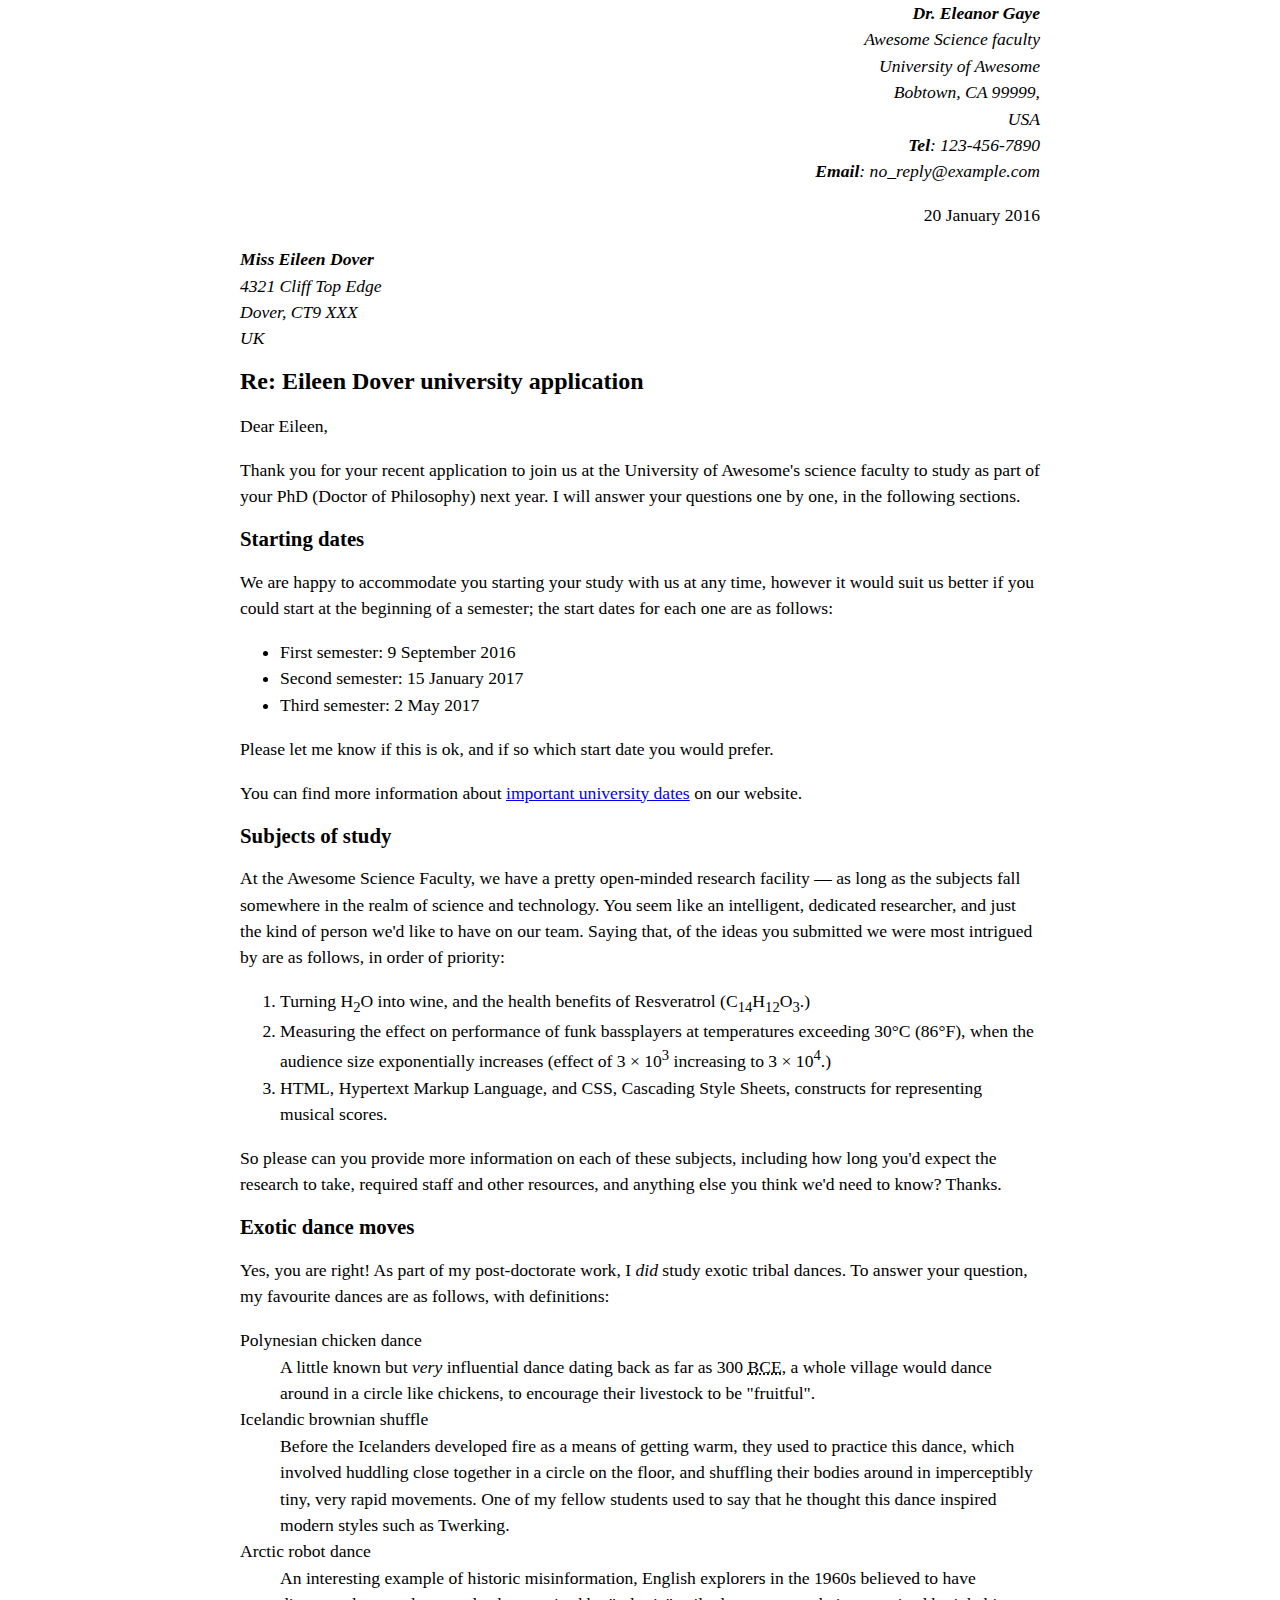
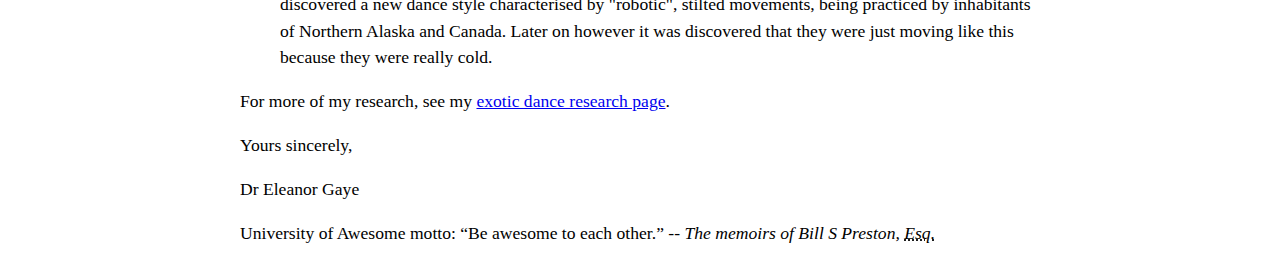
<file: index.html>
<!--
  Name: Akshitkumar Vaghasiya
  File: index.html
  Date: 24 May 2024
  Using this HTML to create my html web page
-->

<!DOCTYPE html>
<html lang="en-US">
  <head>
    <meta charset="utf-8">
    <meta name="author" content="Dr. Eleanor Gaye">
    <title>Awesome science application correspondence</title>
    <style>
      body {
        max-width: 800px;
        margin: 0 auto;
      }

      .sender-column {
        text-align: right;
      }

      h1 {
        font-size: 1.5em;
      }

      h2 {
        font-size: 1.3em;
      }

      p,ul,ol,dl,address {
        font-size: 1.1em;
      }

      p, li, dd, dt, address {
        line-height: 1.5;
      }
    </style>
  </head>
  <body>
    <address class="sender-column">
      <strong>Dr. Eleanor Gaye</strong><br>
      Awesome Science faculty<br>
      University of Awesome<br>
      Bobtown, CA 99999,<br>
      USA<br>
      <strong>Tel</strong>: 123-456-7890<br>
      <strong>Email</strong>: no_reply@example.com
    </address>

    <p class="sender-column"><time datetime="2016-01-20">20 January 2016</time></p>

    <address>
      <strong>Miss Eileen Dover</strong><br>
      4321 Cliff Top Edge<br>
      Dover, CT9 XXX<br>
      UK
    </address>

    <h1>Re: Eileen Dover university application</h1>

    <p>Dear Eileen,</p>

    <p>Thank you for your recent application to join us at the University of Awesome's science faculty to study as part of your <abbr>PhD</abbr> (Doctor of Philosophy) next year. I will answer your questions one by one, in the following sections.</p>

    <h2>Starting dates</h2>

    <p>We are happy to accommodate you starting your study with us at any time, however it would suit us better if you could start at the beginning of a semester; the start dates for each one are as follows:</p>

    <ul>
      <li>First semester: <time datetime="2016-09-09">9 September 2016</time></li>
      <li>Second semester: <time datetime="2017-01-15">15 January 2017</time></li>
      <li>Third semester: <time datetime="2017-05-02">2 May 2017</time></li>
    </ul>

    <p>Please let me know if this is ok, and if so which start date you would prefer.</p>

    <p>You can find more information about <a href="https://durhamcollege.ca/info-for/current-students/important-dates/important-dates-2024-2025" title="table of awesome university important dates">important university dates</a> on our website.</p>

    <h2>Subjects of study</h2>

    <p>At the Awesome Science Faculty, we have a pretty open-minded research facility — as long as the subjects fall somewhere in the realm of science and technology. You seem like an intelligent, dedicated researcher, and just the kind of person we'd like to have on our team. Saying that, of the ideas you submitted we were most intrigued by are as follows, in order of priority:</p>

    <ol>
      <li>Turning H<sub>2</sub>O into wine, and the health benefits of Resveratrol (C<sub>14</sub>H<sub>12</sub>O<sub>3</sub>.)</li>
      <li>Measuring the effect on performance of funk bassplayers at temperatures exceeding 30°C (86°F), when the audience size exponentially increases (effect of 3 × 10<sup>3</sup> increasing to 3 × 10<sup>4</sup>.)</li>
      <li><abbr>HTML</abbr>, Hypertext Markup Language, and <abbr>CSS</abbr>, Cascading Style Sheets, constructs for representing musical scores.</li>
    </ol>

    <p>So please can you provide more information on each of these subjects, including how long you'd expect the research to take, required staff and other resources, and anything else you think we'd need to know? Thanks.</p>

    <h2>Exotic dance moves</h2>

    <p>Yes, you are right! As part of my post-doctorate work, I <em>did</em> study exotic tribal dances. To answer your question, my favourite dances are as follows, with definitions:</p>

    <dl>
      <dt>Polynesian chicken dance</dt>
      <dd>A little known but <em>very</em> influential dance dating back as far as 300 <abbr title="Before Common Era">BCE</abbr>, a whole village would dance around in a circle like chickens, to encourage their livestock to be "fruitful".</dd>
      <dt>Icelandic brownian shuffle</dt>
      <dd>Before the Icelanders developed fire as a means of getting warm, they used to practice this dance, which involved huddling close together in a circle on the floor, and shuffling their bodies around in imperceptibly tiny, very rapid movements. One of my fellow students used to say that he thought this dance inspired modern styles such as Twerking.</dd>
      <dt>Arctic robot dance</dt>
      <dd>An interesting example of historic misinformation, English explorers in the 1960s believed to have discovered a new dance style characterised by "robotic", stilted movements, being practiced by inhabitants of Northern Alaska and Canada. Later on however it was discovered that they were just moving like this because they were really cold.</dd>
    </dl>

    <p>For more of my research, see my <a href="http://www.example.com" aria-label="Dr Gaye's exotic dance research">exotic dance research page</a>.</p>

    <p>Yours sincerely,</p>

    <p>Dr Eleanor Gaye</p>


    <p>University of Awesome motto: <q>Be awesome to each other.</q> -- <cite>The memoirs of Bill S Preston, <abbr title="Esquire">Esq.</abbr></cite></p>
  </body>
</html>
</file>
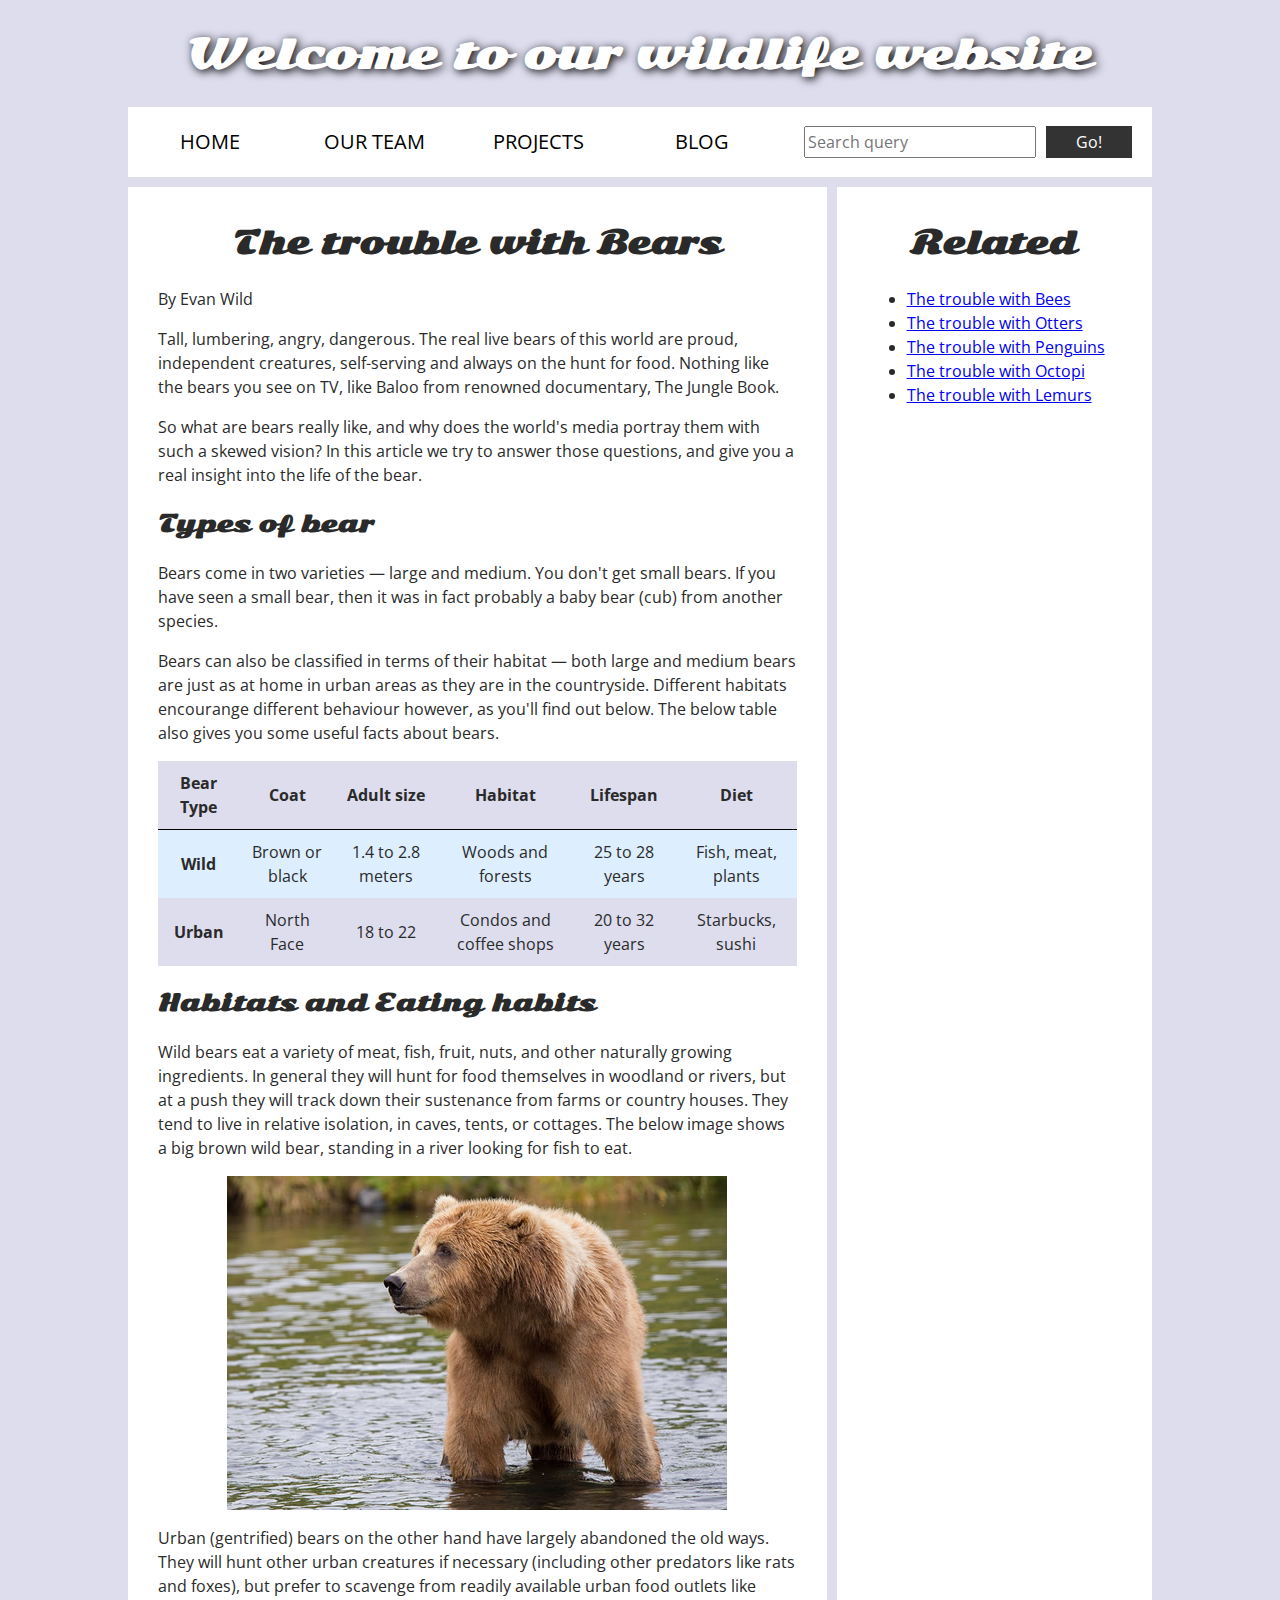
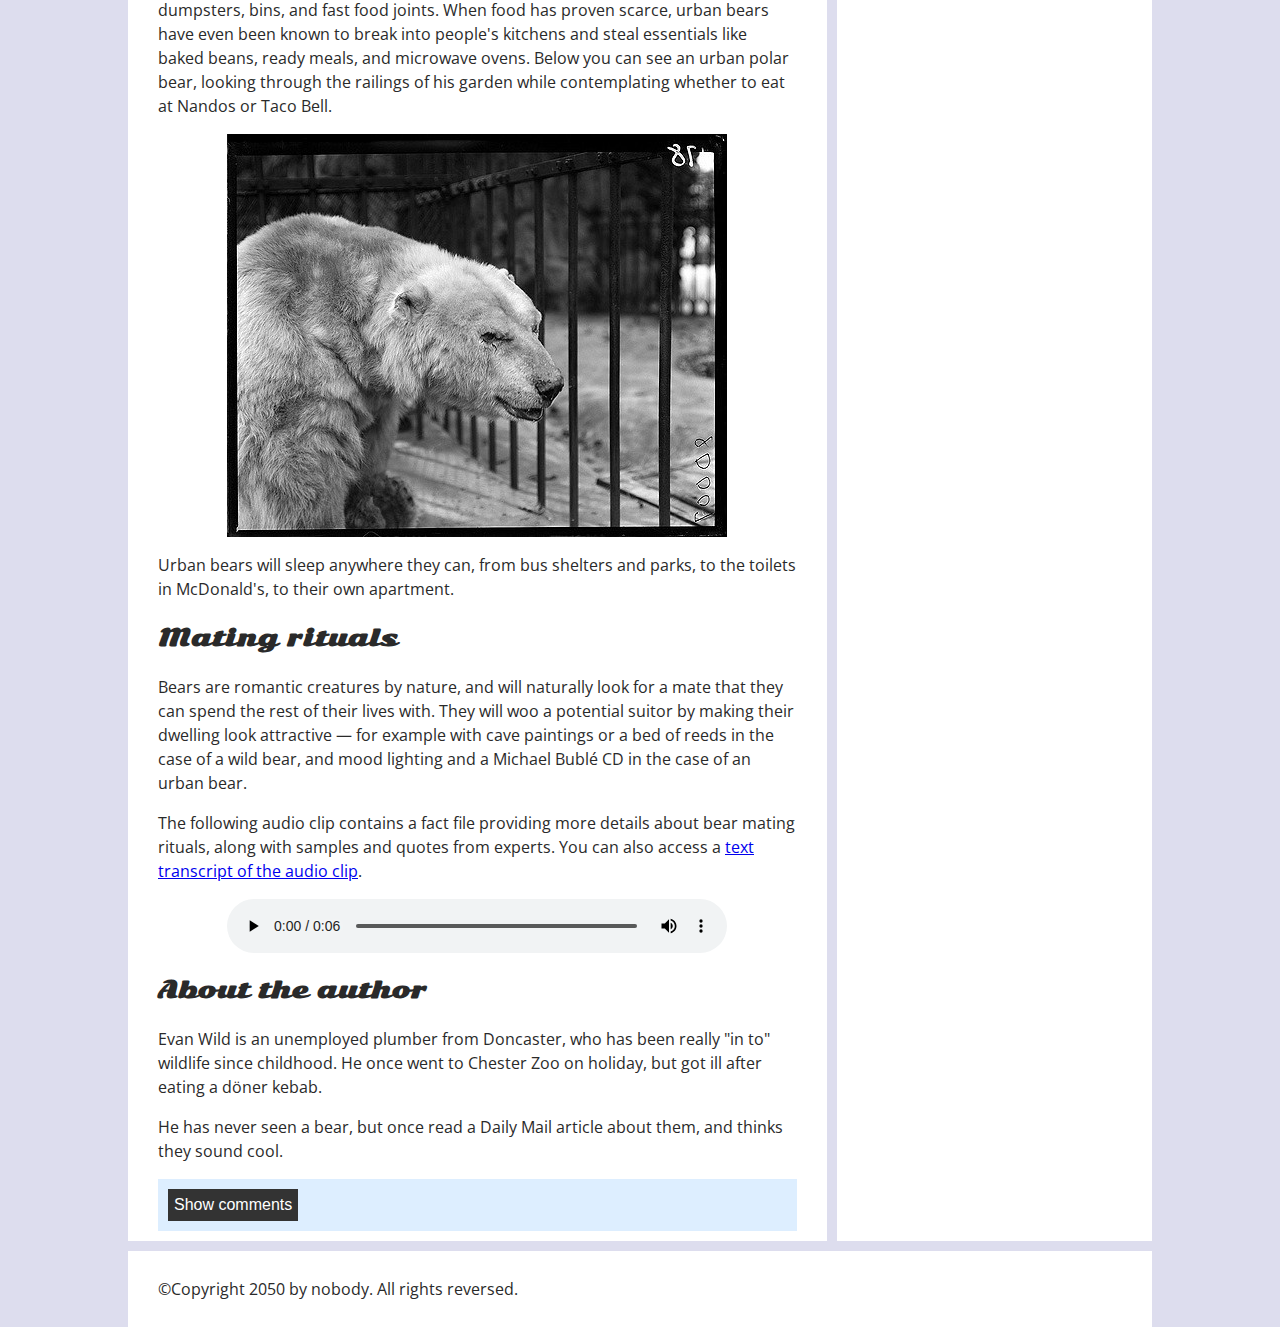
<file: Assignment5/index.html>
<!--
  Name: Akshitkumar Vaghasiya
  File: index.html
  Date: 9 Aug 2024
  Create wildlife website by using the javascript and css file
-->
<!DOCTYPE html>
<html lang="en-US">
  <head>
    <meta charset="utf-8">
    <meta name="viewport" content="width=device-width">

    <title>Accessibility assessment</title>
    <link href="https://fonts.googleapis.com/css?family=Open+Sans+Condensed:300%7CSonsie+One" rel="stylesheet" type="text/css">
    <link rel="stylesheet" href="style.css">
  </head>

  <body>
    <header>
      <h1>Welcome to our wildlife website</h1>
    </header>

    <nav>
      <ul>
        <li><a href="#">Home</a></li>
        <li><a href="#">Our team</a></li>
        <li><a href="#">Projects</a></li>
        <li><a href="#">Blog</a></li>
      </ul>

      <form class="search">
        <input type="search" name="q" placeholder="Search query" aria-label="Search through site content">
        <input type="submit" value="Go!">
      </form>
    </nav>

    <main>
      <article>
        <h2>The trouble with Bears</h2>

        <p>By Evan Wild</p>

        <p>Tall, lumbering, angry, dangerous. The real live bears of this world are proud, independent creatures, self-serving and always on the hunt for food. Nothing like the bears you see on TV, like Baloo from renowned documentary, The Jungle Book.</p>

        <p>So what are bears really like, and why does the world's media portray them with such a skewed vision? In this article we try to answer those questions, and give you a real insight into the life of the bear.</p>

        <h3>Types of bear</h3>

        <p>Bears come in two varieties — large and medium. You don't get small bears. If you have seen a small bear, then it was in fact probably a baby bear (cub) from another species.</p>

        <p>Bears can also be classified in terms of their habitat — both large and medium bears are just as at home in urban areas as they are in the countryside. Different habitats encourange different behaviour however, as you'll find out below. The below table also gives you some useful facts about bears.</p>

        <table summary="Useful statistics about wild and urban bears">
          <thead>
            <tr>
              <th scope="col">Bear Type</th>
              <th scope="col">Coat</th>
              <th scope="col">Adult size</th>
              <th scope="col">Habitat</th>
              <th scope="col">Lifespan</th>
              <th scope="col">Diet</th>
            </tr>
          </thead>
          <tbody>
            <tr>
              <th scope="row">Wild</th>
              <td>Brown or black</td>
              <td>1.4 to 2.8 meters</td>
              <td>Woods and forests</td>
              <td>25 to 28 years</td>
              <td>Fish, meat, plants</td>
            </tr>
            <tr>
              <th scope="row">Urban</th>
              <td>North Face</td>
              <td>18 to 22</td>
              <td>Condos and coffee shops</td>
              <td>20 to 32 years</td>
              <td>Starbucks, sushi</td>
            </tr>
          </tbody>
        </table>

        <h3>Habitats and Eating habits</h3>

        <p>Wild bears eat a variety of meat, fish, fruit, nuts, and other naturally growing ingredients. In general they will hunt for food themselves in woodland or rivers, but at a push they will track down their sustenance from farms or country houses. They tend to live in relative isolation, in caves, tents, or cottages. The below image shows <span id="wild-label">a big brown wild bear, standing in a river looking for fish to eat</span>.</p>

        <img src="media/wild-bear.jpg" aria-labelledby="wild-label">

        <p>Urban (gentrified) bears on the other hand have largely abandoned the old ways. They will hunt other urban creatures if necessary (including other predators like rats and foxes), but prefer to scavenge from readily available urban food outlets like dumpsters, bins, and fast food joints. When food has proven scarce, urban bears have even been known to break into people's kitchens and steal essentials like baked beans, ready meals, and microwave ovens. Below you can see <span id="urban-label">an urban polar bear, looking through the railings of his garden while contemplating whether to eat at Nandos or Taco Bell</span>.</p>

        <img src="media/urban-bear.jpg" aria-labelledby="urban-label">

        <p>Urban bears will sleep anywhere they can, from bus shelters and parks, to the toilets in McDonald's, to their own apartment.</p>

        <h3>Mating rituals</h3>

        <p>Bears are romantic creatures by nature, and will naturally look for a mate that they can spend the rest of their lives with. They will woo a potential suitor by making their dwelling look attractive — for example with cave paintings or a bed of reeds in the case of a wild bear, and mood lighting and a Michael Bublé CD in the case of an urban bear.</p>

        <p>The following audio clip contains a fact file providing more details about bear mating rituals, along with samples and quotes from experts. You can also access a <a href="transcript.html">text transcript of the audio clip</a>.</p>

        <audio controls>
          <source src="media/bear.mp3" type="audio/mp3">
          <source src="media/bear.ogg" type="audio/ogg">
          <p>It looks like your browser doesn't support HTML5 audio players. Here is a <a href="bear.mp3">direct link to the audio file</a> instead.</p>
        </audio>

        <aside>

          <h3>About the author</h3>

          <p>Evan Wild is an unemployed plumber from Doncaster, who has been really "in to" wildlife since childhood. He once went to Chester Zoo on holiday, but got ill after eating a döner kebab.

          <p>He has never seen a bear, but once read a Daily Mail article about them, and thinks they sound cool.</p>

        </aside>
        <section class="comments">
          <button class="show-hide">Show comments</button>

          <div class="comment-wrapper">

            <h2>Add comment</h2>

            <form class="comment-form">
              <div class="flex-pair">
                <label for="name">Your name:</label>
                <input type="text" name="name" id="name" placeholder="Enter your name">
              </div>
              <div class="flex-pair">
                <label for="comment">Your comment:</label>
                <input type="text" name="comment" id="comment" placeholder="Enter your comment">
              </div>
              <div>
                <input type="submit" value="Submit comment">
              </div>
            </form>

            <h2>Comments</h2>

            <ul class="comment-container">

              <li>

                <p>Bob Fossil</p>

                <p>Oh I am so glad you taught me all about the big brown angry guys in the woods. With their sniffing little noses and their bad attitudes, they can sure be a menace — I was thinking of putting them all in a truck and driving them outta here. I run a zoo, you know.</p>

              </li>

            </ul>

          </div>
        </section>
      </article>

      <div class="secondary">
        <h2>Related</h2>

        <ul>
          <li><a href="#">The trouble with Bees</a></li>
          <li><a href="#">The trouble with Otters</a></li>
          <li><a href="#">The trouble with Penguins</a></li>
          <li><a href="#">The trouble with Octopi</a></li>
          <li><a href="#">The trouble with Lemurs</a></li>
        </ul>
      </div>
    </main>

    <footer>
      <p>©Copyright 2050 by nobody. All rights reversed.</p>
    </footer>

    <script src="main.js"></script>

  </body>
</html>
</file>
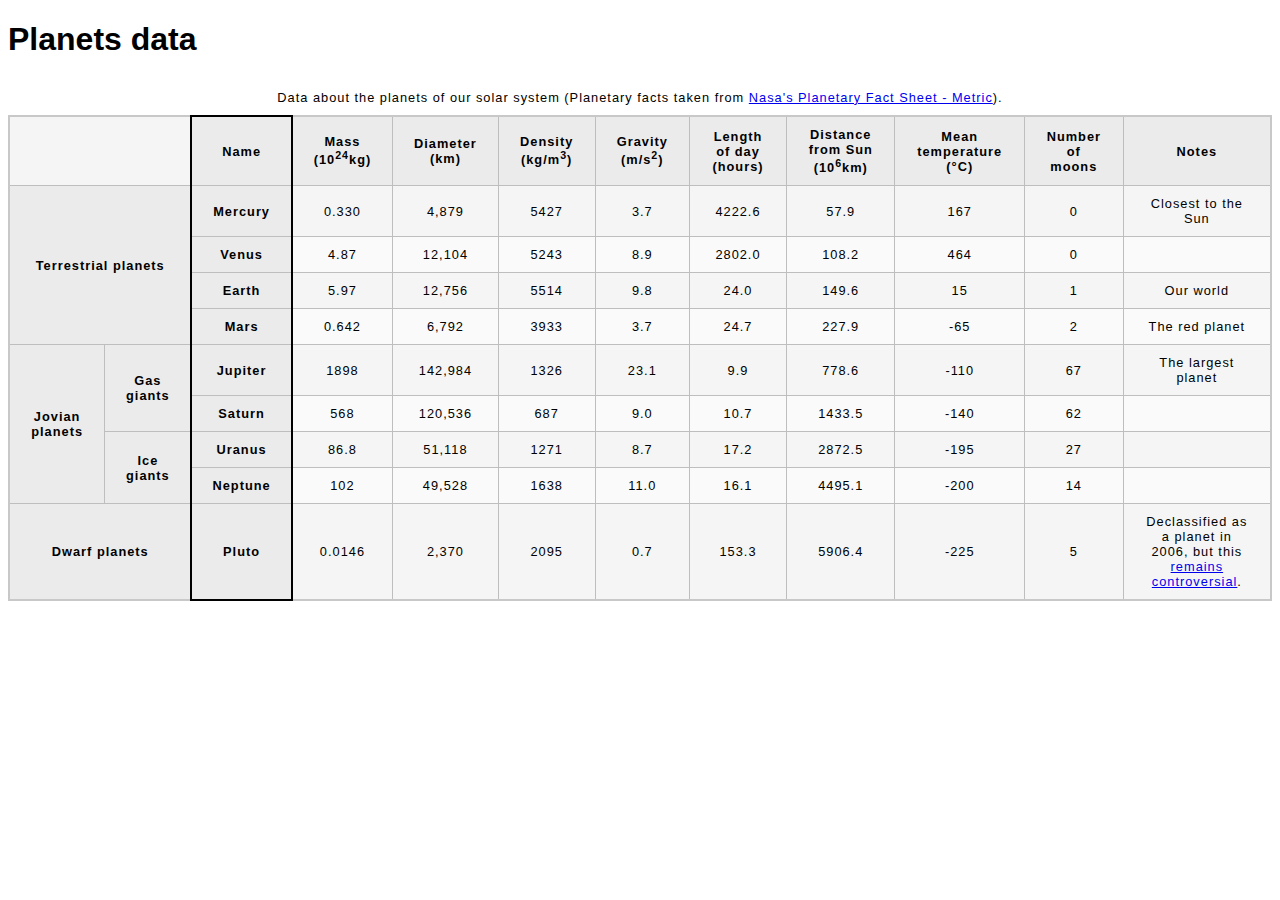
<file: Assignment2part2.html>
<!--
  Name: Akshitkumar Vaghasiya
  File: Assignment2part2.html
  Date: 7 June 2024
  Using this HTML code to create a table
-->

<!DOCTYPE html>
<html lang="en-US">
  <head>
    <meta charset="utf-8">
    <meta name="viewport" content="width=device-width">
    <title>Planets data</title>
      <style>
        html {
        font-family: sans-serif;
        }

        table {
        border-collapse: collapse;
        border: 2px solid rgb(200,200,200);
        letter-spacing: 1px;
        font-size: 0.8rem;
        }

        td, th {
        border: 1px solid rgb(190,190,190);
        padding: 10px 20px;
        }

        th {
        background-color: rgb(235,235,235);
        }

        td {
        text-align: center;
        }

        tr:nth-child(even) td {
        background-color: rgb(250,250,250);
        }

        tr:nth-child(odd) td {
        background-color: rgb(245,245,245);
        }

        caption {
        padding: 10px;
        }
      </style>
  </head>
  <body>
    <h1>Planets data</h1>

    <table>
      <caption>Data about the planets of our solar system (Planetary facts taken from <a href="https://nssdc.gsfc.nasa.gov/planetary/factsheet/">Nasa's Planetary Fact Sheet - Metric</a>).</caption>
      <colgroup>
        <col span="2">
        <col style="border: 2px solid black">
        <col span="9">
      </colgroup>
      <thead>
        <tr>
          <td colspan="2"></td>
          <th scope="col">Name</th>
          <th scope="col">Mass (10<sup>24</sup>kg)</th>
          <th scope="col">Diameter (km)</th>
          <th scope="col">Density (kg/m<sup>3</sup>)</th>
          <th scope="col">Gravity (m/s<sup>2</sup>)</th>
          <th scope="col">Length of day (hours)</th>
          <th scope="col">Distance from Sun (10<sup>6</sup>km)</th>
          <th scope="col">Mean temperature (°C)</th>
          <th scope="col">Number of moons</th>
          <th scope="col">Notes</th>
        </tr>
      </thead>
      <tbody>
        <tr>
          <th rowspan="4" colspan="2" scope="rowgroup">Terrestrial planets</th>
          <th scope="row">Mercury</th>
          <td>0.330</td>
          <td>4,879</td>
          <td>5427</td>
          <td>3.7</td>
          <td>4222.6</td>
          <td>57.9</td>
          <td>167</td>
          <td>0</td>
          <td>Closest to the Sun</td>
        </tr>
        <tr>
          <th scope="row">Venus</th>
          <td>4.87</td>
          <td>12,104</td>
          <td>5243</td>
          <td>8.9</td>
          <td>2802.0</td>
          <td>108.2</td>
          <td>464</td>
          <td>0</td>
          <td></td>
        </tr>
        <tr>
          <th scope="row">Earth</th>
          <td>5.97</td>
          <td>12,756</td>
          <td>5514</td>
          <td>9.8</td>
          <td>24.0</td>
          <td>149.6</td>
          <td>15</td>
          <td>1</td>
          <td>Our world</td>
        </tr>
        <tr>
          <th scope="row">Mars</th>
          <td>0.642</td>
          <td>6,792</td>
          <td>3933</td>
          <td>3.7</td>
          <td>24.7</td>
          <td>227.9</td>
          <td>-65</td>
          <td>2</td>
          <td>The red planet</td>
        </tr>
        <tr>
          <th rowspan="4" scope="rowgroup">Jovian planets</th>
          <th rowspan="2" scope="rowgroup">Gas giants</th>
          <th scope="row">Jupiter</th>
          <td>1898</td>
          <td>142,984</td>
          <td>1326</td>
          <td>23.1</td>
          <td>9.9</td>
          <td>778.6</td>
          <td>-110</td>
          <td>67</td>
          <td>The largest planet</td>
        </tr>
        <tr>
          <th scope="row">Saturn</th>
          <td>568</td>
          <td>120,536</td>
          <td>687</td>
          <td>9.0</td>
          <td>10.7</td>
          <td>1433.5</td>
          <td>-140</td>
          <td>62</td>
          <td></td>
        </tr>
        <tr>
          <th rowspan="2" scope="rowgroup">Ice giants</th>
          <th scope="row">Uranus</th>
          <td>86.8</td>
          <td>51,118</td>
          <td>1271</td>
          <td>8.7</td>
          <td>17.2</td>
          <td>2872.5</td>
          <td>-195</td>
          <td>27</td>
          <td></td>
        </tr>
        <tr>
          <th scope="row">Neptune</th>
          <td>102</td>
          <td>49,528</td>
          <td>1638</td>
          <td>11.0</td>
          <td>16.1</td>
          <td>4495.1</td>
          <td>-200</td>
          <td>14</td>
          <td></td>
        </tr>
        <tr>
          <th colspan="2" scope="row">Dwarf planets</th>
          <th scope="row">Pluto</th>
          <td>0.0146</td>
          <td>2,370</td>
          <td>2095</td>
          <td>0.7</td>
          <td>153.3</td>
          <td>5906.4</td>
          <td>-225</td>
          <td>5</td>
          <td>Declassified as a planet in 2006, but this <a href="https://www.usatoday.com/story/tech/2014/10/02/pluto-planet-solar-system/16578959/">remains controversial</a>.</td>
        </tr>
      </tbody>
    </table>


  </body>
</html>
</file>
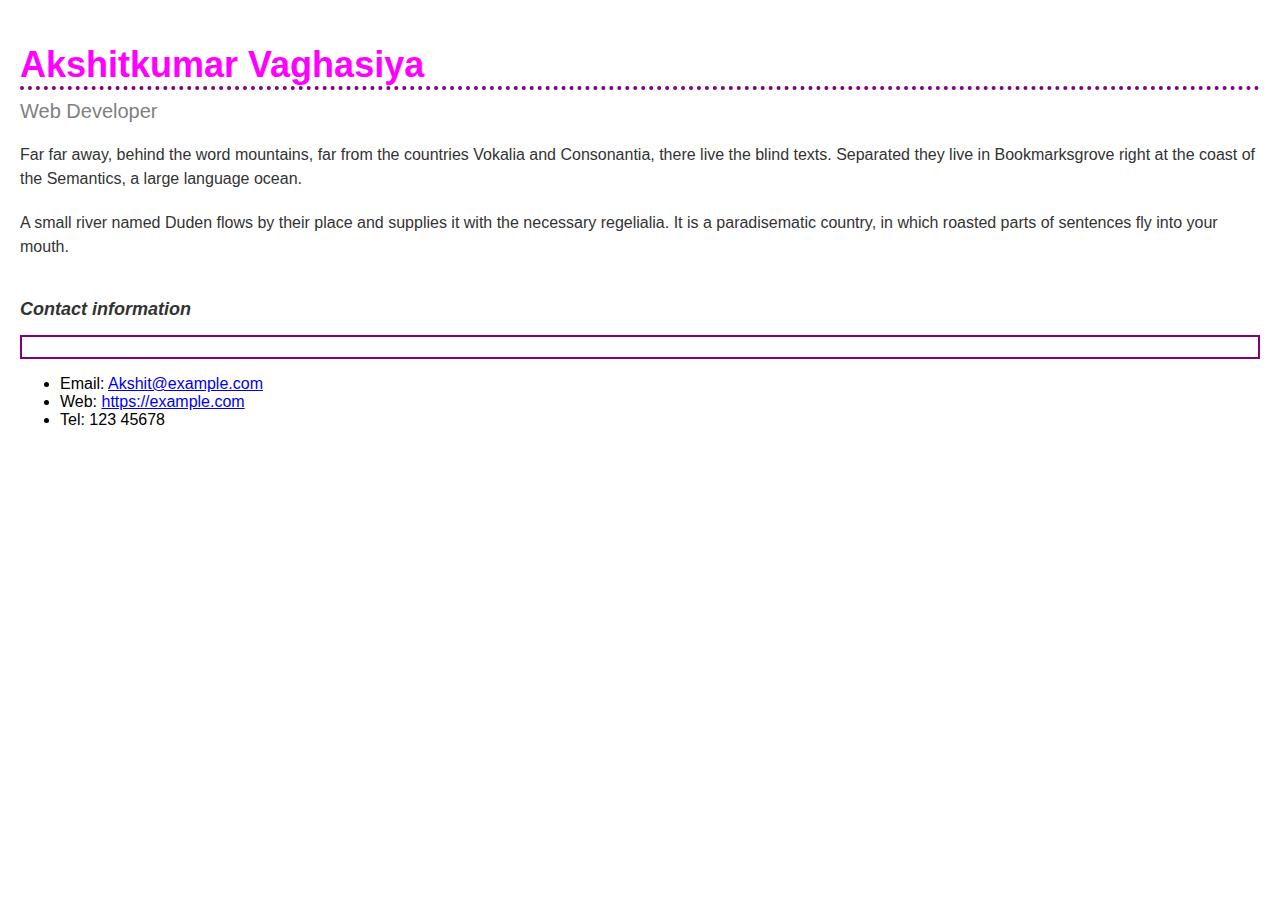
<file: Assignment3part1.html>
<!doctype html>
<!--
  Name: Akshitkumar Vaghasiya
  File: Assignment3part1.html
  Date: 24 May 2024
  Create a web page of biography 
-->
<html lang="en">
  <head>
    <meta charset="utf-8">
    <meta name="viewport" content="width=device-width">
    <title>Formatting a biography</title>
    <style>
      body {
        font-family: Arial, sans-serif;
        margin: 0;
        padding: 20px;
        background-color: #ffffff;
      }

      
      h1 {
        color: #ff00ff;
        font-size: 36px;
        font-weight: bold;
        margin-bottom: 0;
      }

      
      .dotted-line {
        border-bottom: 4px dotted #800080;
        width: 100%;
        margin: 0;
      }

      
      .job-title {
        color: #808080;
        font-size: 20px;
        font-weight: normal;
        margin-top: 10px;
      }

      
      .description {
        font-size: 16px;
        color: #333;
        margin: 20px 0;
        line-height: 1.5;
      }

      
      .contact-info {
        font-size: 18px;
        font-weight: bold;
        color: #333;
        margin-top: 40px;
        font-style: italic;
      }

      
      .contact-details {
        border: 2px solid #800080;
        padding: 10px;
        margin-top: 10px;
        font-size: 16px;
        color: #333;
        background-color: #ffffff;
      }

      .contact-details a {
        text-decoration: none;
      }

      .contact-details a.email {
        color: #228b22; 
      }

      .contact-details a.website {
        color: #ff4500; 
      }

      .contact-details a:hover {
        text-decoration: underline;
      }

      .contact-details ul {
        list-style: none;
        padding: 0;
        margin: 0;
      }

      .contact-details li {
        margin-bottom: 5px;
      }
    </style>

  </head>

  <body>
    <h1>Akshitkumar Vaghasiya</h1>
    <div class="dotted-line"></div>
    <div class="job-title">Web Developer</div>
    <p class="description">
      Far far away, behind the word mountains, far from the countries Vokalia
      and Consonantia, there live the blind texts. Separated they live in
      Bookmarksgrove right at the coast of the Semantics, a large language
      ocean.
    </p>

    <p class="description">
      A small river named Duden flows by their place and supplies it with the
      necessary regelialia. It is a paradisematic country, in which roasted
      parts of sentences fly into your mouth.
    </p>

    <h2 class="contact-info">Contact information</h2>
    <div class="contact-details"></div>
    <ul>
      <li>
        Email:
        <a href="mailto:akshitkumarmukeshbhai.vaghasiy@dcmail.ca" class="email"> 
        Akshit@example.com </a>
      </li>
      <li>
        Web:
        <a href="https://example.com" class="website">https://example.com</a>
      </li>
      <li>Tel: 123 45678</li>
    </ul>
  </body>
</html>
</file>
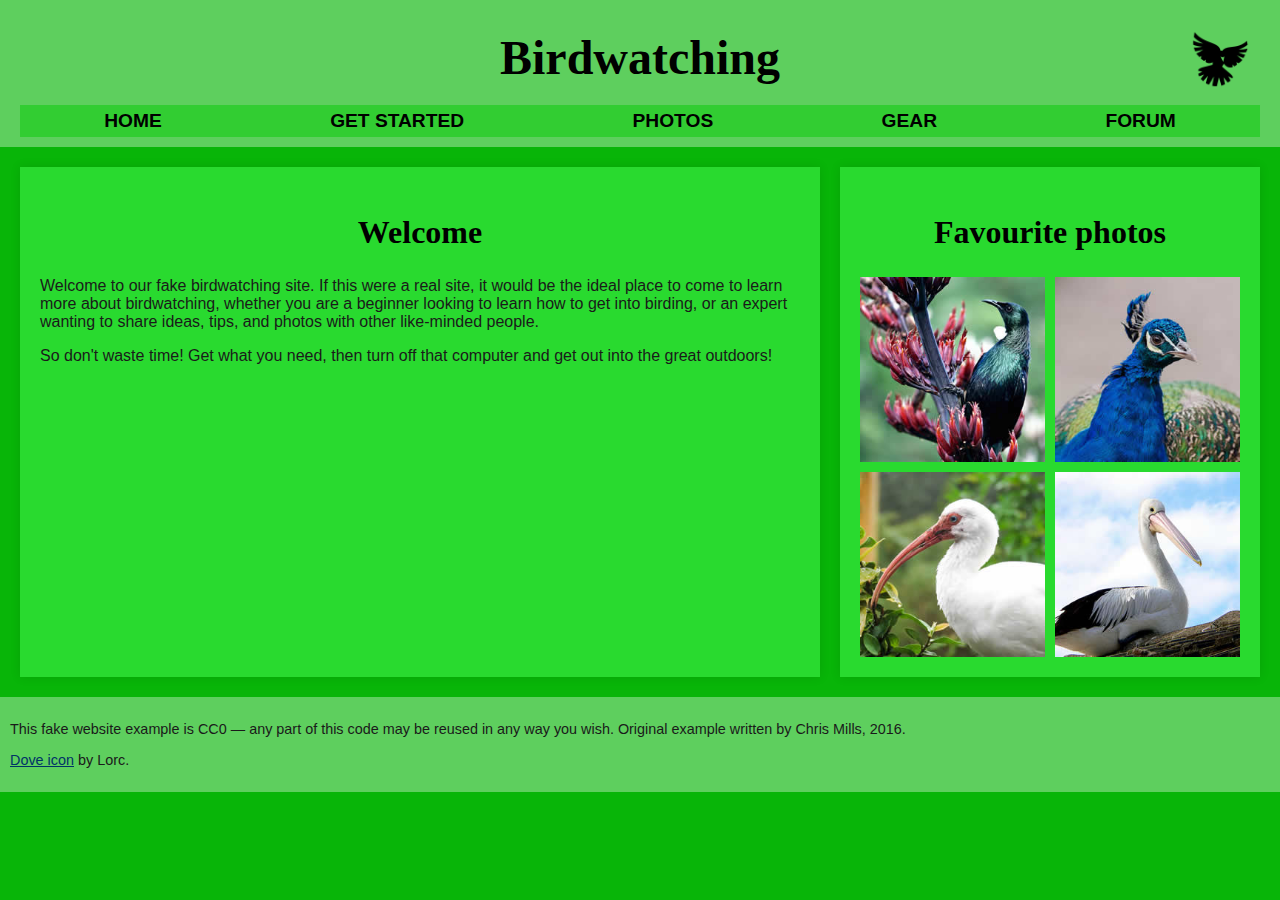
<file: Bird.html>
<!--
  Name: Akshitkumar Vaghasiya
  File: Bird.html
  Date: 24 May 2024
  Using this HTML to create my html web page
-->

<!DOCTYPE html>
<html lang="en">
<head>
  <meta charset="utf-8">
  <title>Bird images</title>
</head>
<style>
  body {
    font-family: Arial, sans-serif;
    background-color: #08b508;
    color: #1a1a1a;
    margin: 0;
    padding: 0;
  }

  header {
    background-color: #5ecf5e;
    text-align: center;
    padding: 10px 20px;
  }

  header .logo {
    display: inline-flex;
    align-items: center;
    justify-content: center;
  }

  header .logo h1 {
    margin: 0;
    font-size: 2em;
    font-family: Fantasy, sans-serif;
    color: #000;
  }

  header .icon {
    width: 60px;
    height: 60px;
    margin-left: 10px;
  }

  nav ul {
    list-style: none;
    margin: 0;
    padding: 0;
    display: flex;
    justify-content: center;
  }

  nav ul li {
    margin: 0 20px;
  }

  nav ul li a {
    text-decoration: none;
    color: #131212;
    font-size: 1.2em;
  }

  main {
    display: flex;
    justify-content: space-between;
    padding: 20px;
  }

  .welcome {
    background-color: #29da2f;
    padding: 20px;
    flex: 2;
    margin-right: 20px;
    box-shadow: 0 0 10px rgba(0, 0, 0, 0.1);
  
  }

  .favourite-photos {
    background-color: #29da2f;
    padding: 20px;
    flex: 1;
    box-shadow: 0 0 10px rgba(0, 0, 0, 0.1);
  }

  .welcome h2, .favourite-photos h2 {
    font-family: Fantasy, sans-serif;
    color: #000;
    font-size: xx-large;
  }

  .photos-grid {
    display: grid;
    grid-template-columns: repeat(2, 1fr);
    gap: 10px;
  }

  .photos-grid img {
    width: 100%;
    height: auto;
    display: block;
  }

  footer {
    background-color: #5ecf5e;
    text-align: left;
    padding: 10px;
    font-size: 0.9em;
  }

  footer a {
    color: #003366;
  }
</style>

<body>
  <header>
    <div class="logo">
      
      <h1 style="font-family: 'Apple Chancery', cursive; padding: 20px 20px; font-size: 3em;">Birdwatching</h1>
      <img src="images/dove.png" alt="a simple dove logo" class="icon" style="position: absolute; top: 0; right: 0; margin-top: 30px; margin-right: 30px;">
    </div>
    <div style="background-color: limegreen; overflow: hidden;">
      <nav>
          <ul style="list-style-type: none; margin: 0; padding: 0; display: flex; justify-content: space-around;">
              <li style="display: inline;">
                  <a href="#" style="display: block; color: black; text-align: center; padding: 5px 5px; text-decoration: none; font-weight: bold;">HOME</a>
              </li>
              <li style="display: inline;">
                  <a href="#" style="display: block; color: black; text-align: center; padding: 5px 5px; text-decoration: none; font-weight: bold;">GET STARTED</a>
              </li>
              <li style="display: inline;">
                  <a href="#" style="display: block; color: black; text-align: center; padding: 5px 5px; text-decoration: none; font-weight: bold;">PHOTOS</a>
              </li>
              <li style="display: inline;">
                  <a href="#" style="display: block; color: black; text-align: center; padding: 5px 5px; text-decoration: none; font-weight: bold;">GEAR</a>
              </li>
              <li style="display: inline;">
                  <a href="#" style="display: block; color: black; text-align: center; padding: 5px 5px; text-decoration: none; font-weight: bold;">FORUM</a>
              </li>
          </ul>
      </nav>
  </div>
  </header>
  <main>
    <section class="welcome">
      <h2 style="text-align: center; font-family: 'Apple Chancery', cursive;" >Welcome</h2>
      <p>Welcome to our fake birdwatching site. If this were a real site, it would be the ideal place to come to learn more about birdwatching, whether you are a beginner looking to learn how to get into birding, or an expert wanting to share ideas, tips, and photos with other like-minded people.</p>
      <p>So don't waste time! Get what you need, then turn off that computer and get out into the great outdoors!</p>
    </section>
    <aside class="favourite-photos">
      <h2  style="text-align: center; font-family: 'Apple Chancery', cursive; ">Favourite photos</h2>
      <div class="photos-grid">
        <a href="images/favorite-1.jpg"><img src="images/favorite-1_th.jpg" alt="Small black bird, black claws, long black slender beak, links to larger version of the image"></a>
        <a href="images/favorite-2.jpg"><img src="images/favorite-2_th.jpg" alt="Top half of a pretty bird with bright blue plumage on neck, light colored beak, blue headdress, links to larger version of the image"></a>
        <a href="images/favorite-3.jpg"><img src="images/favorite-3_th.jpg" alt="Top half of a large bird with white plumage, very long curved narrow light colored beak, links to larger version of the image"></a>
        <a href="images/favorite-4.jpg"><img src="images/favorite-4_th.jpg" alt="Large bird, mostly white plumage with black plumage on back and rear, long straight white beak, links to larger version of the image"></a>
      </div>
    </aside>
  </main>
  <footer>
    <p>This fake website example is CC0 — any part of this code may be reused in any way you wish. Original example written by Chris Mills, 2016.</p>
    <p>
      <a href="images/dove.png">Dove icon</a> by Lorc.
    </p>
  </footer>
</body>
</html>
</file>
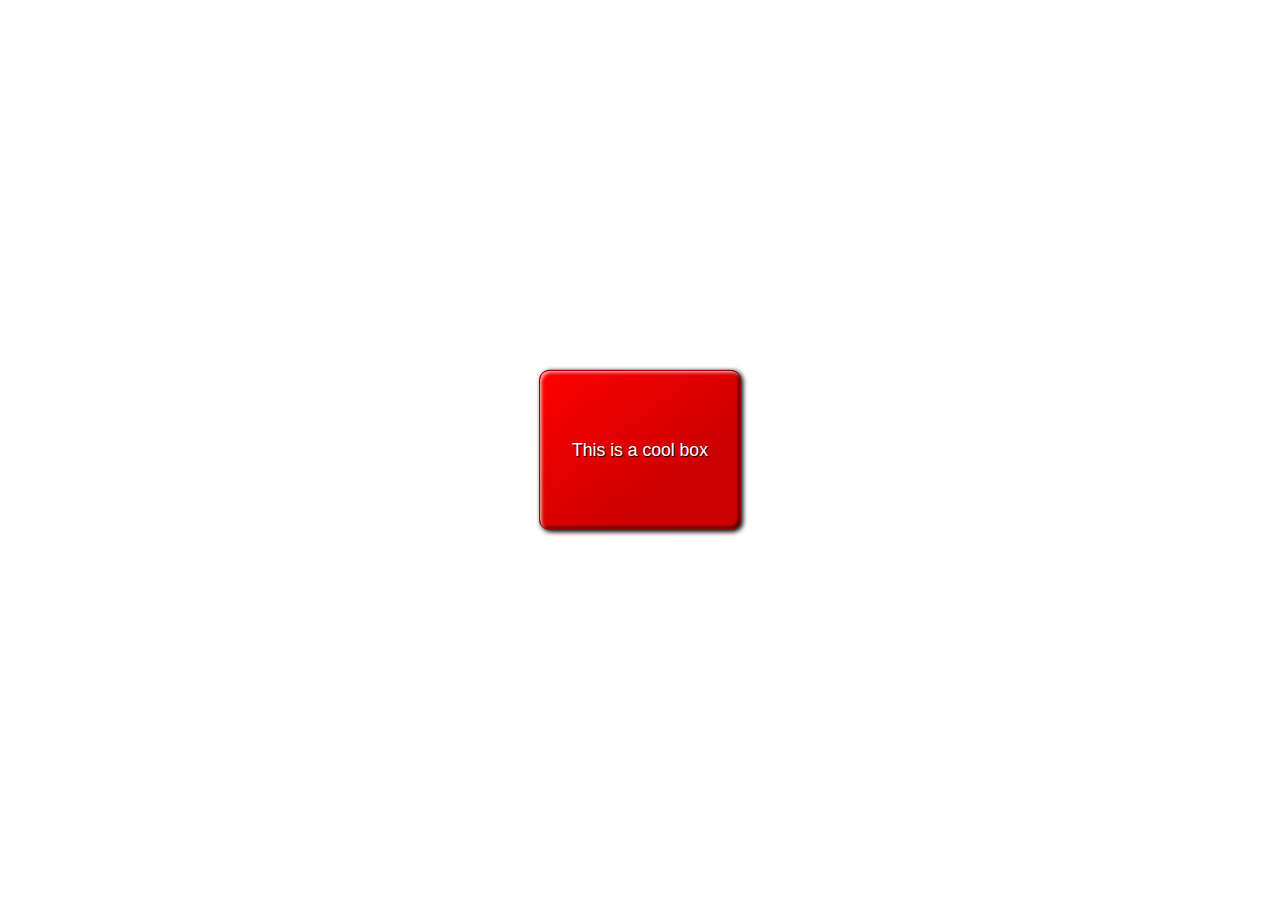
<file: CoolBox.html>
<!DOCTYPE html>
<!--
  Name: Akshitkumar Vaghasiya
  File: CoolBox.html
  Date: 24 May 2024
  Create a website of red cool box
-->
<html lang="en-US">
  <head>
    <meta charset="utf-8">
    <meta name="viewport" content="width=device-width">
    <title>Cool box</title>
    <style>
            html {
        font-family: sans-serif;
        }

        div {
        /* sizing and position */
        width: 200px;
        margin: auto;
        line-height: 9;
        /* text */
        font-size: 1.1rem;
        /* Since the default font-size is 16px, I guessed that the correct
        size would be 1.1rem. I set it, then checked it in the dev tools. */
        text-align: center;
        color: white;
        /* Choose a text color which contrasts well with it's background
        ...again make use of the dev tools! */
        text-shadow: 1px 1px 1px black;
        /*border*/
        border-radius: 10px;
        border: 1px solid #990000;
        /* background */
        background-color: red;
        background-image: linear-gradient(
            to top left,
            rgba(0, 0, 0, 0.2),
            rgba(0, 0, 0, 0.2) 30%,
            rgba(0, 0, 0, 0)
        );
        /* other effects */
        box-shadow: inset 2px 2px 3px rgba(255, 255, 255, 0.6),
            inset -2px -2px 3px rgba(0, 0, 0, 0.6), 2px 2px 5px black;
            position:absolute ;
            top: 50%;
            left: 50%;
            transform: translate(-50%, -50%);
        }
        
        
    </style>
    
  </head>
  <body>
      <div>This is a cool box</div>
  </body>
</html>
</file>
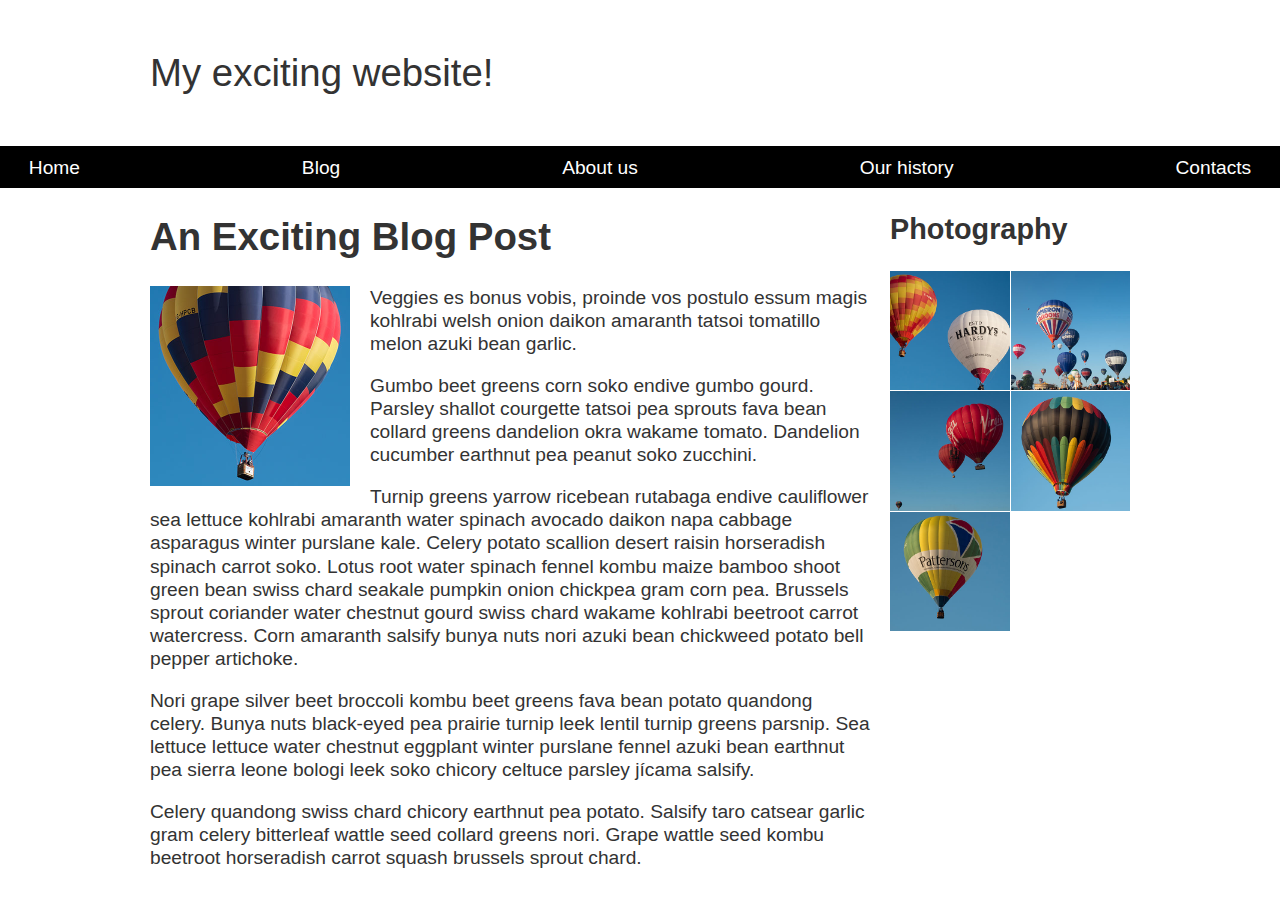
<file: Layout.html>
<!DOCTYPE html>
<!--
  Name: Akshitkumar Vaghasiya
  File: Layout.html
  Date: 24 May 2024
  Create a website with images and content
-->
<html lang="en-US">
  <head>
    <meta charset="utf-8">
    <meta name="viewport" content="width=device-width, initial-scale=1">
    <title>Layout Task</title>
    <style>
            body {
        background-color: #fff;
        color: #333;
        margin: 0;
        font: 1.2em / 1.2 Arial, Helvetica, sans-serif;
    }

    img {
        max-width: 100%;
        display: block;
    }
    
    .logo {
        font-size: 200%;
        padding: 50px 20px;
        margin: 0 auto;
        max-width: 980px;
    }
    
    .grid {
        margin: 0 auto;
        padding: 0 20px;
        max-width: 980px;
        display: grid;
        grid-template-columns: 3fr 1fr;
        gap: 20px;
    }
    
    nav {
        background-color: #000;
        padding: .5em;
        top: 0;
        position: sticky;
    }
    
    nav ul {
        margin: 0;
        padding: 0;
        list-style: none;
        display: flex;
        justify-content: space-between;
    }
    
    nav a {
        color: #fff;
        text-decoration: none;
        padding: .5em 1em;
    }
    
    .photos {
        list-style: none;
        margin: 0;
        padding: 0;
        display: grid;
        gap: 1px;
        grid-template-columns: 1fr 1fr;
    }

    .feature {
        width: 200px;
        float: left;
        margin: 0 20px 20px 0;
    }
    </style>
  </head>

<body>

  <div class="logo">
    My exciting website!
  </div>

  <nav>
    <ul>
      <li>
        <a href="">Home</a>
      </li>
      <li>
        <a href="">Blog</a>
      </li>
      <li>
        <a href="">About us</a>
      </li>
      <li>
        <a href="">Our history</a>
      </li>
      <li>
        <a href="">Contacts</a>
      </li>
    </ul>
  </nav>

  <main class="grid">
    <article>
      <h1>
        An Exciting Blog Post
      </h1>
      <img src="images3/balloon-sq6.jpg" alt="placeholder" class="feature">
      <p>Veggies es bonus vobis, proinde vos postulo essum magis kohlrabi welsh onion daikon amaranth tatsoi tomatillo melon
        azuki bean garlic.</p>

      <p>Gumbo beet greens corn soko endive gumbo gourd. Parsley shallot courgette tatsoi pea sprouts fava bean collard greens
        dandelion okra wakame tomato. Dandelion cucumber earthnut pea peanut soko zucchini.</p>

      <p>Turnip greens yarrow ricebean rutabaga endive cauliflower sea lettuce kohlrabi amaranth water spinach avocado daikon
        napa cabbage asparagus winter purslane kale. Celery potato scallion desert raisin horseradish spinach carrot soko.
        Lotus root water spinach fennel kombu maize bamboo shoot green bean swiss chard seakale pumpkin onion chickpea gram
        corn pea. Brussels sprout coriander water chestnut gourd swiss chard wakame kohlrabi beetroot carrot watercress.
        Corn amaranth salsify bunya nuts nori azuki bean chickweed potato bell pepper artichoke.</p>

      <p>Nori grape silver beet broccoli kombu beet greens fava bean potato quandong celery. Bunya nuts black-eyed pea prairie
        turnip leek lentil turnip greens parsnip. Sea lettuce lettuce water chestnut eggplant winter purslane fennel azuki
        bean earthnut pea sierra leone bologi leek soko chicory celtuce parsley jícama salsify.</p>

      <p>Celery quandong swiss chard chicory earthnut pea potato. Salsify taro catsear garlic gram celery bitterleaf wattle
        seed collard greens nori. Grape wattle seed kombu beetroot horseradish carrot squash brussels sprout chard.</p>

    </article>

    <aside>
      <h2>
        Photography
      </h2>
      <ul class="photos">
        <li>
          <img src="images3/balloon-sq1.jpg" alt="placeholder">
        </li>
        <li>
          <img src="images3/balloon-sq2.jpg" alt="placeholder">
        </li>
        <li>
          <img src="images3/balloon-sq3.jpg" alt="placeholder">
        </li>
        <li>
          <img src="images3/balloon-sq4.jpg" alt="placeholder">
        </li>
        <li>
          <img src="images3/balloon-sq5.jpg" alt="placeholder">
        </li>
      </ul>

    </aside>
  </main>

</body>

</html>
</file>
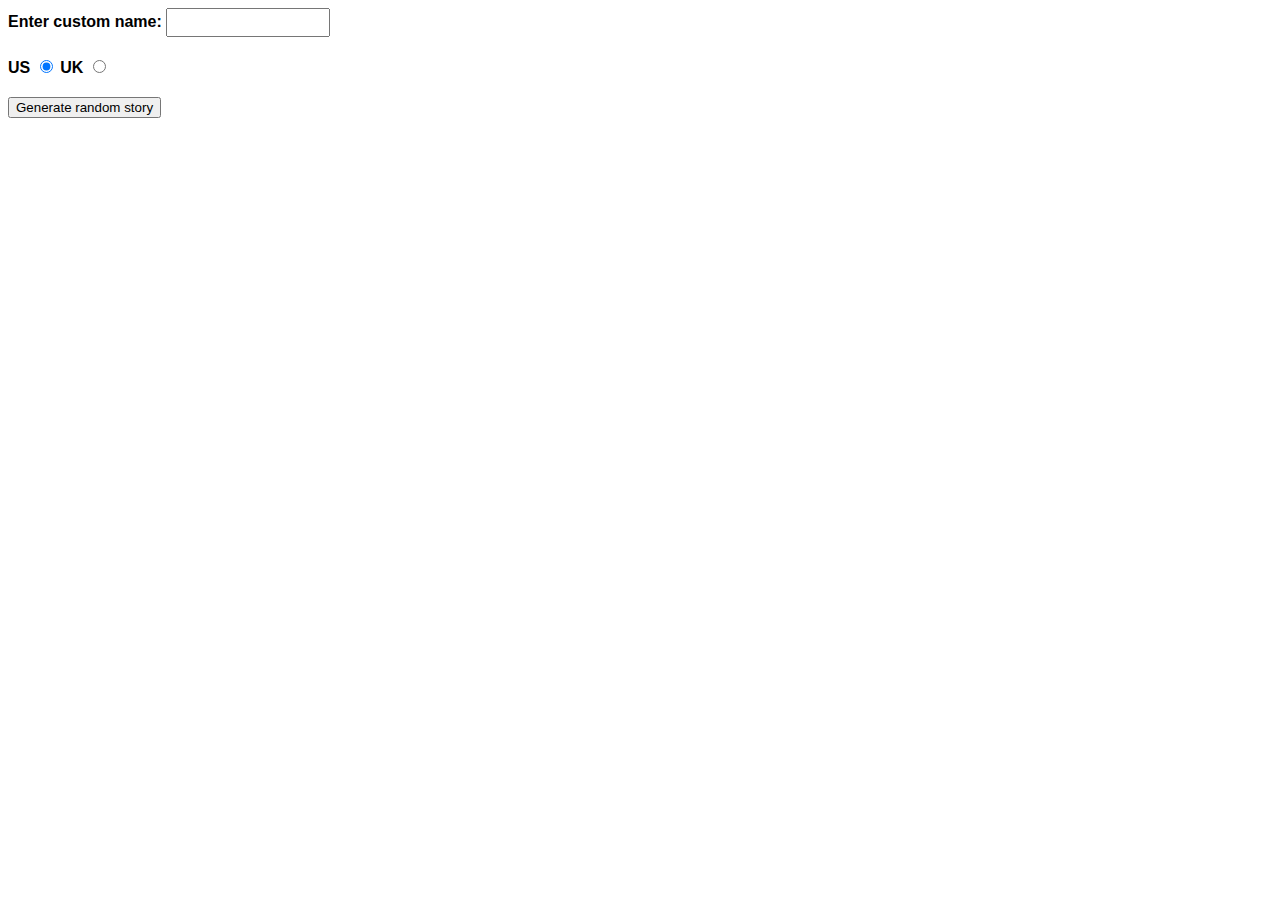
<file: Sillystorygenerator.html>
<!DOCTYPE html>
<!--
  Name: Akshitkumar Vaghasiya
  File: Sillystorygenerator.html
  Date: 2 Aug 2024
  Create silly story generator by using javascript
-->
<html lang="en-US">
  <head>
    <meta charset="utf-8" />
    <meta name="viewport" content="width=device-width" />

    <title>Silly story generator</title>
    <style>
      body {
        font-family: helvetica, sans-serif;
        width: 350px;
      }

      label {
        font-weight: bold;
      }

      div {
        padding-bottom: 20px;
      }

      input[type="text"] {
        padding: 5px;
        width: 150px;
      }

      p {
        background: #ffc125;
        color: #5e2612;
        padding: 10px;
        visibility: hidden;
      }
    </style>
  </head>
<body>
    <div>
      <label for="customname">Enter custom name:</label>
      <input id="customname" type="text" placeholder="" />
    </div>
    <div>
      <label for="us">US</label>
      <input id="us" type="radio" name="ukus" value="us" checked />
      <label for="uk">UK</label>
      <input id="uk" type="radio" name="ukus" value="uk" />
    </div>
    <div>
      <button class="randomize">Generate random story</button>
    </div>
    <p class="story"></p>
    <script>
        const customName = document.getElementById('customname');
        const randomize = document.querySelector('.randomize');
        const story = document.querySelector('.story');

        function randomValueFromArray(array){
        const random = Math.floor(Math.random()*array.length);
        return array[random];
        }

        const storyText = 'It was 94 fahrenheit outside, so :insertx: went for a walk. When they got to :inserty:, they stared in horror for a few moments, then :insertz:. Bob saw the whole thing, but was not surprised — :insertx: weighs 300 pounds, and it was a hot day.';
        const insertX = ['Willy the Goblin', 'Big Daddy', 'Father Christmas'];
        const insertY = ['the soup kitchen', 'Disneyland', 'the White House'];
        const insertZ = ['spontaneously combusted', 'melted into a puddle on the sidewalk', 'turned into a slug and crawled away'];

        randomize.addEventListener('click', result);

        function result() {
        let newStory = storyText;

        const xItem = randomValueFromArray(insertX);
        const yItem = randomValueFromArray(insertY);
        const zItem = randomValueFromArray(insertZ);

        newStory = newStory.replaceAll(':insertx:',xItem);
        newStory = newStory.replaceAll(':inserty:',yItem);
        newStory = newStory.replaceAll(':insertz:',zItem);

        if (customName.value !== '') {
            const name = customName.value;
            newStory = newStory.replaceAll('Bob', name);
        }

        if (document.getElementById("uk").checked) {
            const weight = `${Math.round(300*0.0714286)} stone`;
            const temperature =  `${Math.round((94-32) * 5 / 9)} centigrade`;
            newStory = newStory.replaceAll('94 fahrenheit', temperature);
            newStory = newStory.replaceAll('300 pounds', weight);
        }

        story.textContent = newStory;
        story.style.visibility = 'visible';
        }

    </script>
</body>
</html>
</file>
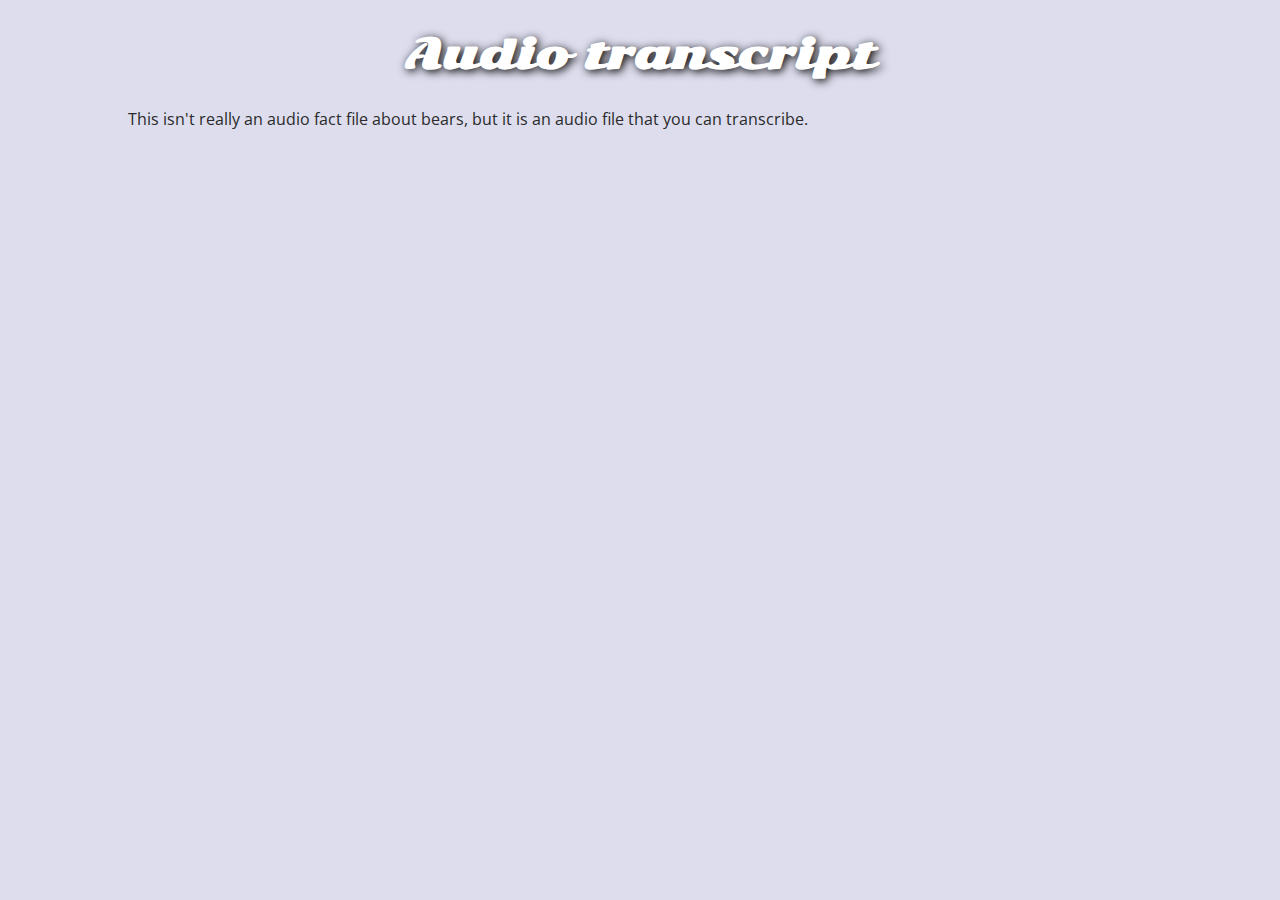
<file: Assignment5/transcript.html>
<!--
  Name: Akshitkumar Vaghasiya
  File: transcript.html
  Date: 9 Aug 2024
  Create wildlife website by using the javascript and css file
-->
<!DOCTYPE html>
<html lang="en-US">
  <head>
    <meta charset="utf-8">
    <meta name="viewport" content="width=device-width">

    <title>Transcript</title>
    <link href="https://fonts.googleapis.com/css?family=Open+Sans+Condensed:300%7CSonsie+One" rel="stylesheet" type="text/css">
    <link rel="stylesheet" href="style.css">
  </head>

  <body>
      <h1>Audio transcript</h1>
      <p>This isn't really an audio fact file about bears, but it is an audio file that you can transcribe.</p>
  </body>
</html>
</file>
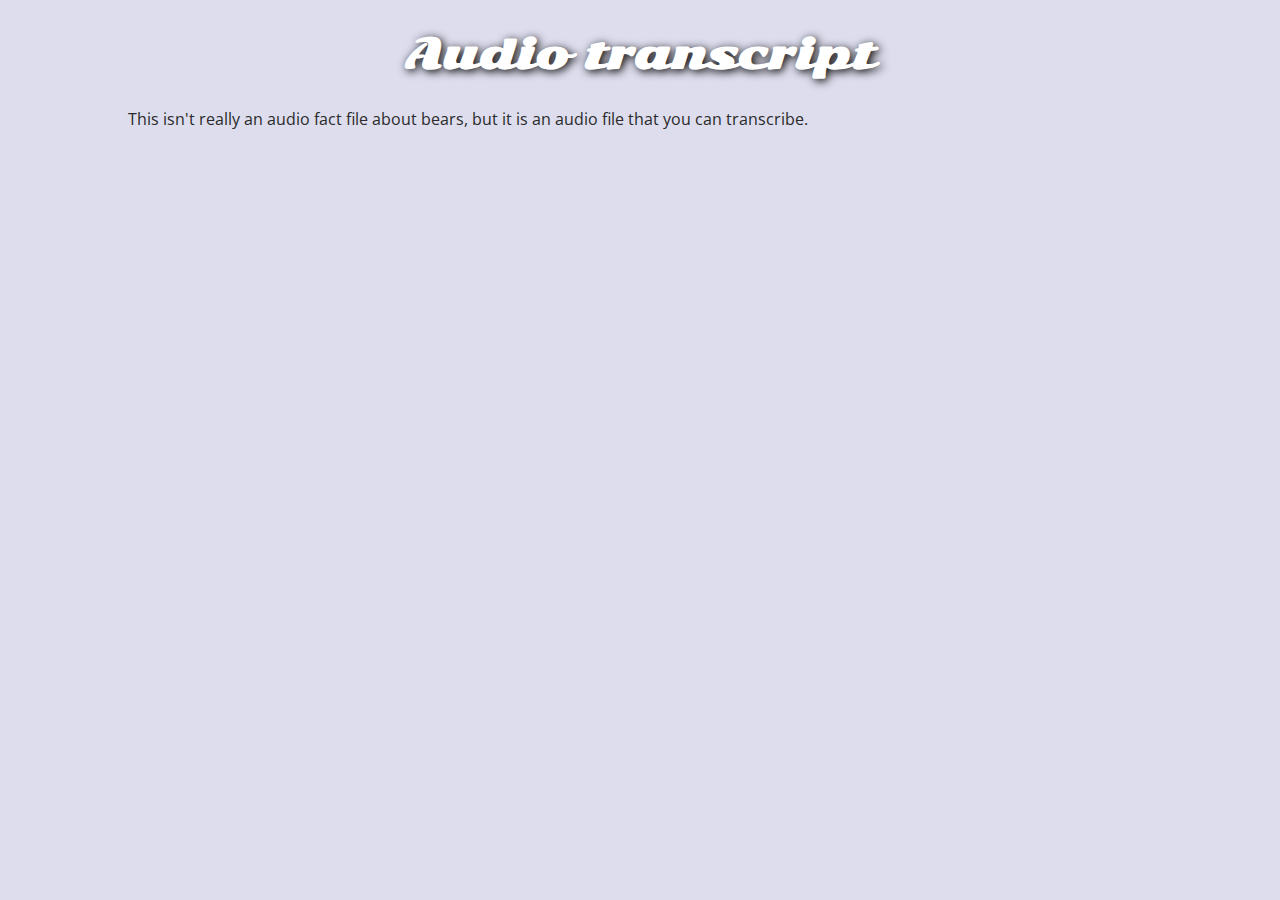
<file: Assignment5/transctipt.html>
<!DOCTYPE html>
<html lang="en-US">
  <head>
    <meta charset="utf-8">
    <meta name="viewport" content="width=device-width">

    <title>Transcript</title>
    <link href="https://fonts.googleapis.com/css?family=Open+Sans+Condensed:300%7CSonsie+One" rel="stylesheet" type="text/css">
    <link rel="stylesheet" href="style.css">
  </head>

  <body>
      <h1>Audio transcript</h1>
      <p>This isn't really an audio fact file about bears, but it is an audio file that you can transcribe.</p>
  </body>
</html>
</file>
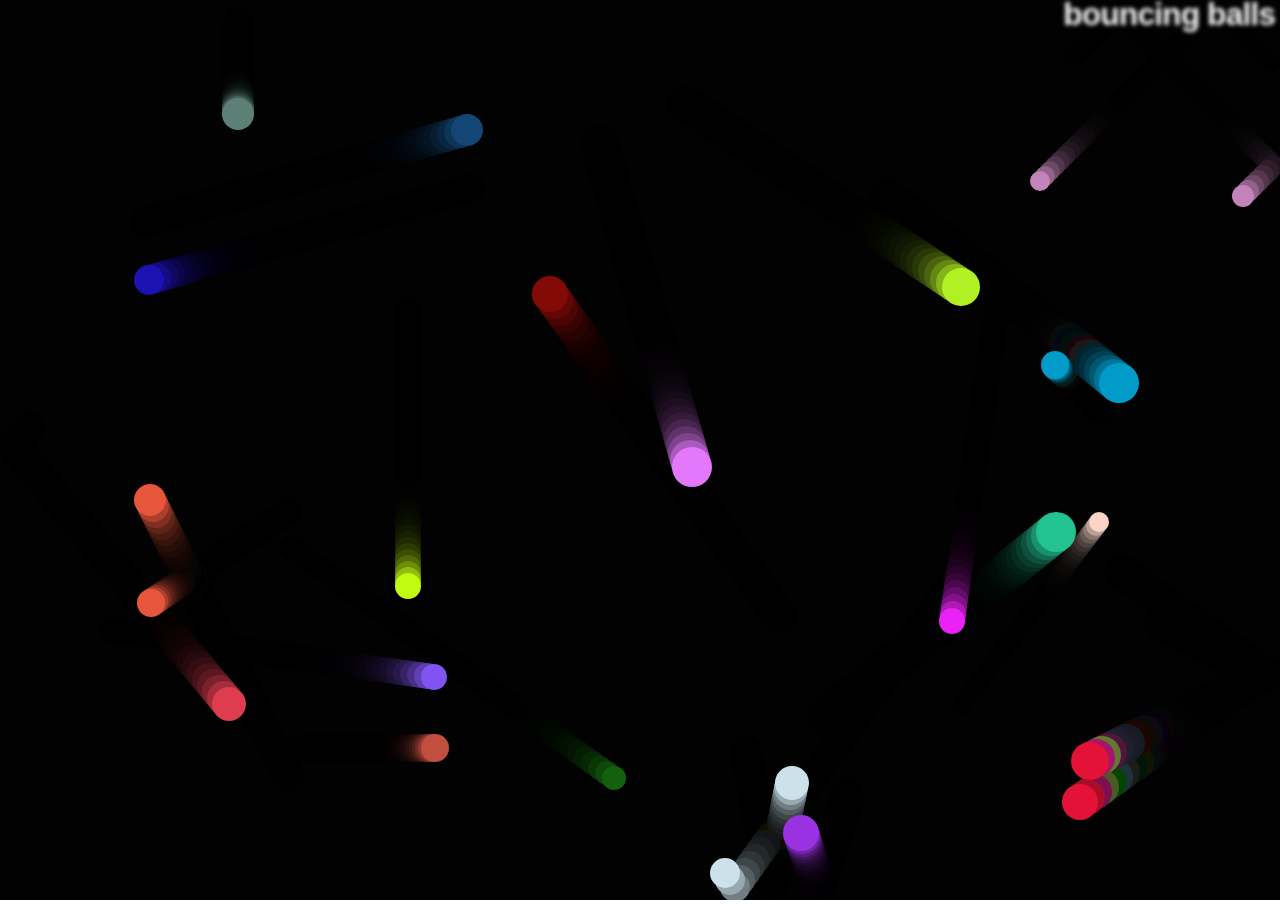
<file: Ball1/BouncingBalls.html>
<!DOCTYPE html>
<!--
  Name: Akshitkumar Vaghasiya
  File: BouncingBalls.html
  Date: 2 Aug 2024
  Create bouncing ball by using javascript and CSS
-->
<html lang="en-US">
  <head>
    <meta charset="utf-8">
    <meta name="viewport" content="width=device-width">
    <title>Bouncing balls</title>
    <link rel="stylesheet" href="styles.css">
  </head>

  <body>
    <h1>bouncing balls</h1>
    <canvas></canvas>

    <script src="main.js"></script>
  </body>
</html>
</file>
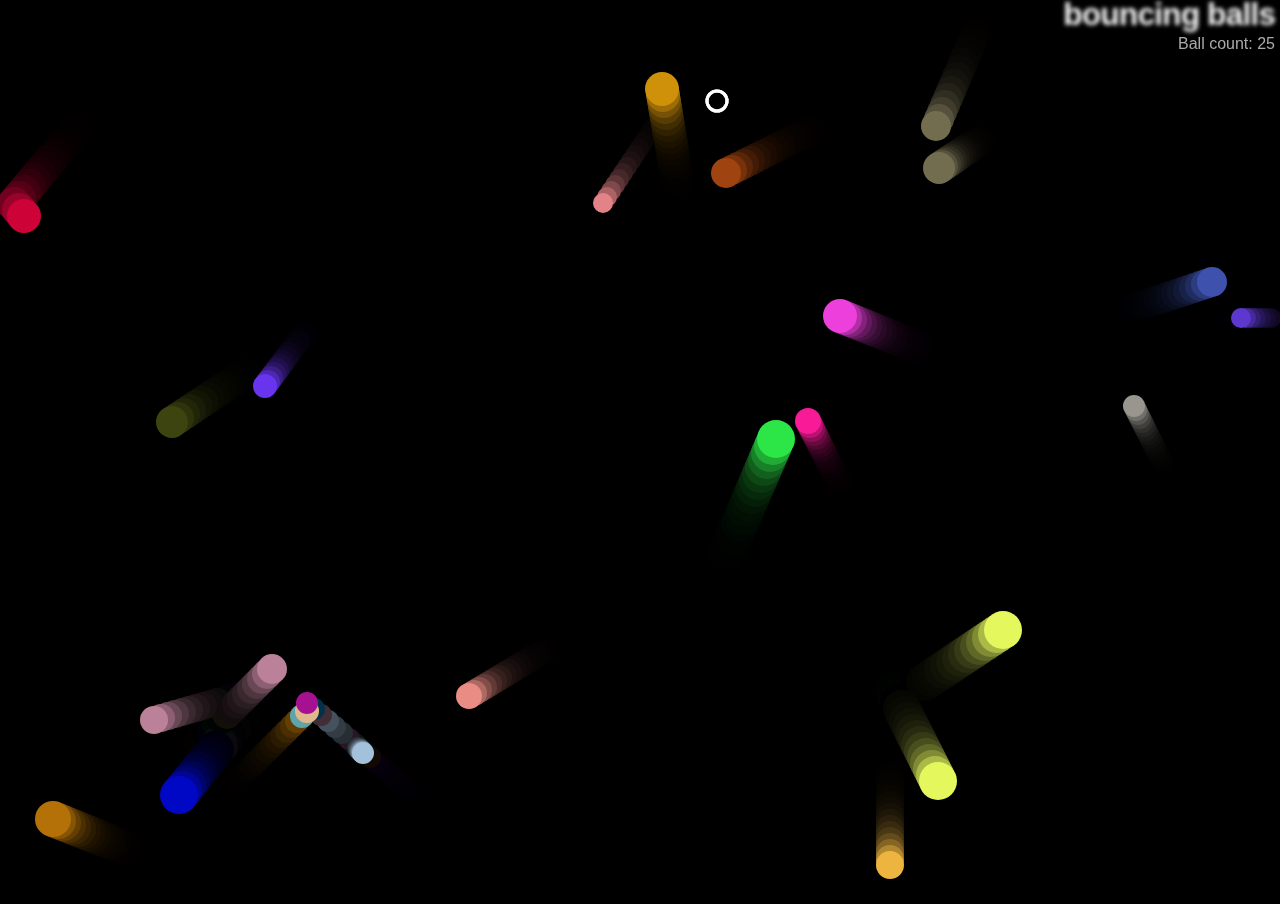
<file: Ball2/BallCount.html>
<!DOCTYPE html>
<!--
  Name: Akshitkumar Vaghasiya
  File: BallCount.html
  Date: 2 Aug 2024
  Create bouncing ball with ball count by using JavaScript and CSS
-->
<html lang="en-US">
  <head>
    <meta charset="utf-8">
    <meta name="viewport" content="width=device-width">
    <title>Bouncing balls</title>
    <link rel="stylesheet" href="styles.css">
  </head>

  <body>
    <h1>bouncing balls</h1>
    <p>Ball count: </p>
    <canvas></canvas>

    <script src="main.js"></script>
  </body>
</html>
</file>
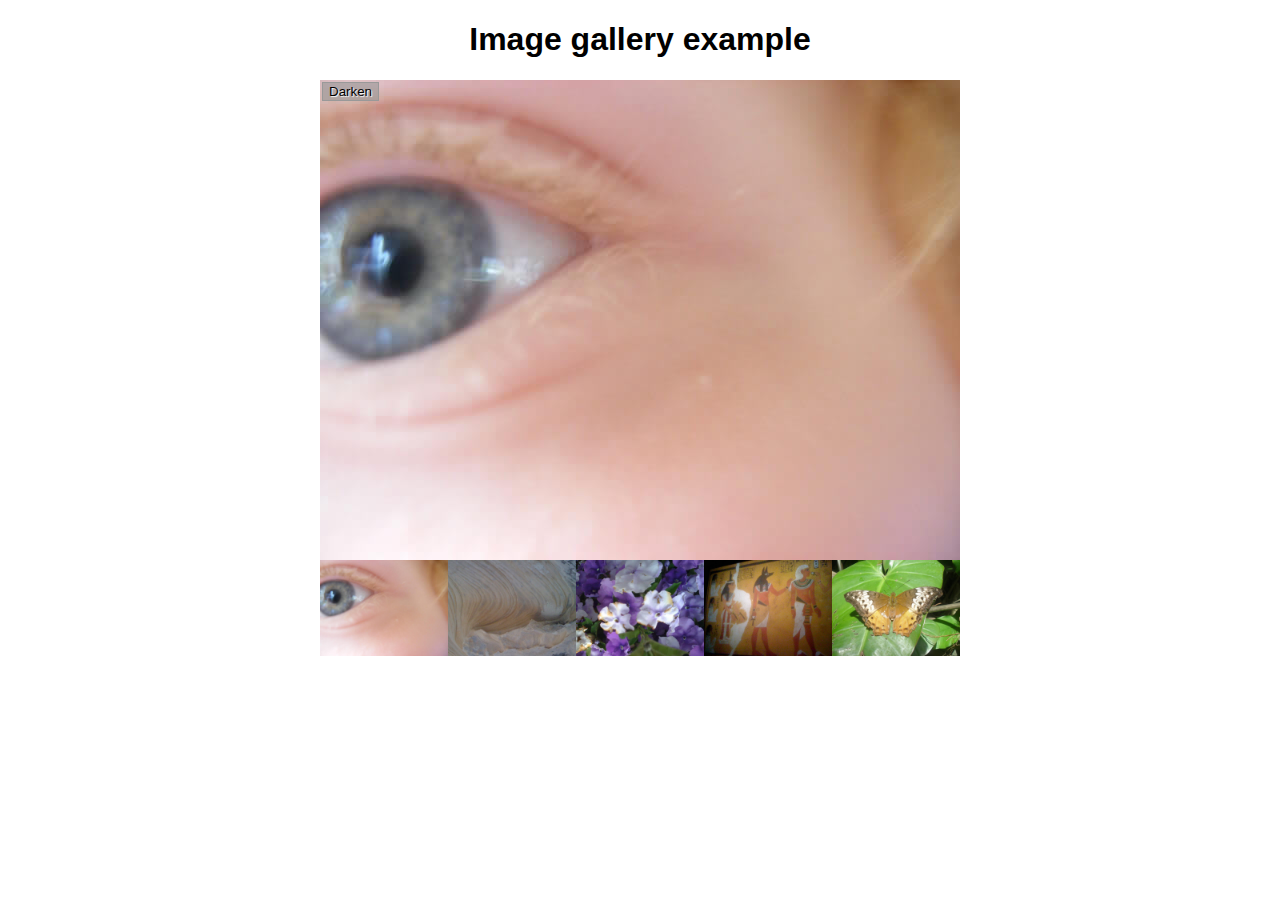
<file: Gallery/gallery.html>
<!--
  Name: Akshitkumar Vaghasiya
  File: gallery.html
  Date: 2 Aug 2024
  Create image gallery by using JavaScript and CSS
-->
<!DOCTYPE html>
<html lang="en-US">
  <head>
    <meta charset="utf-8">
    <meta name="viewport" content="width=device-width">
    <title>Image gallery</title>

    <link rel="stylesheet" href="styles.css">
    
  </head>

  <body>
    <h1>Image gallery example</h1>

    <div class="full-img">
      <img class="displayed-img" src="images/pic1.jpg" alt="Closeup of a human eye">
      <div class="overlay"></div>
      <button class="dark">Darken</button>
    </div>

    <div class="thumb-bar">


    </div>
    <script src="main.js"></script>
  </body>
</html>
</file>
<file: Assignment5/style.css>
/* || General setup */

html, body {
    margin: 0;
    padding: 0;
  }
  
  html {
    font-size: 10px;
    background-color: #dde;
  }
  
  body {
    width: 80%;
    min-width: 1024px;
    margin: 0 auto;
  }
  
  /* || typography */
  
  h1, h2, h3 {
    font-family: 'Sonsie One', cursive;
    color: #2a2a2a;
  }
  
  p, input, li, table, label {
    font-family: 'Open Sans Condensed', sans-serif;
    color: #2a2a2a;
  }
  
  h1 {
    font-size: 4rem;
    text-align: center;
    color: white;
    text-shadow: 2px 2px 10px black;
  }
  
  h2 {
    font-size: 3rem;
    text-align: center;
  }
  
  h3 {
    font-size: 2.2rem;
  }
  
  p, li, table {
    font-size: 1.6rem;
    line-height: 1.5;
  }
  
  /* || header layout */
  
  nav, article, footer, .secondary {
    background-color: white;
  }
  
  article, footer, .secondary {
    padding: 10px 30px;
  }
  
  article {
    margin-right: 10px;
  }
  
  nav {
    height: 50px;
    display: flex;
    padding: 1% 0;
    margin-bottom: 10px;
  }
  
  nav ul {
    padding: 0;
    list-style-type: none;
    flex: 2;
    display: flex;
  }
  
  nav li {
    display: inline;
    text-align: center;
    flex: 1;
  }
  
  nav a {
    display: inline-block;
    font-size: 2rem;
    text-transform: uppercase;
    text-decoration: none;
    color: black;
  }
  
  nav .search {
    flex: 1;
    display: flex;
    align-items: center;
    height: 100%;
    padding: 0 2em;
  }
  
  .search input {
    font-size: 1.6rem;
    height: 32px;
  }
  
  .search input[type="search"] {
    flex: 3;
  }
  
  .search input[type="submit"] {
    flex: 1;
    margin-left: 1rem;
    background: #333;
    border: 0;
    color: white;
  }
  
  /* || main layout */
  
  main {
    display: flex;
  }
  
  article {
    flex: 5;
  }
  
  .secondary {
    flex: 2;
  }
  
  footer {
    margin-top: 10px;
  }
  
  /* Table styling */
  
  table {
    width: 100%;
    background-color: #dde;
    border-collapse: collapse;
  }
  
  th, td {
    padding: 10px;
  }
  
  td {
    text-align: center;
  }
  
  th[scope="col"] {
    border-bottom: 1px solid black;
  }
  
  tbody tr:nth-child(odd) {
    background-color: #def;
  }
  
  /* styling content images and audio */
  
  img, audio {
    display: block;
    margin: 0 auto;
  }
  
  audio {
    width: 500px;
  }
  
  /* Comments styling */
  
  .comments {
    background-color: #def;
    padding: 10px;
  }
  
  .show-hide {
    cursor: pointer;
  }
  
  .comments h2 {
    font-size: 2rem;
  }
  
  .comments h2:nth-of-type(2) {
    margin-bottom: 0;
  }
  
  .comment-form {
    margin-bottom: 3rem;
  }
  
  .comment-form .flex-pair {
    display: flex;
    padding: 0 3rem 1rem;
  }
  
  .comment-form label {
    align-self: center;
    flex: 2;
    text-align: right;
  }
  
  .comment-form input {
    margin-left: 1rem;
    flex: 6;
  }
  
  .comment-form input, .comment-form label, .show-hide {
    font-size: 1.6rem;
    height: 32px;
  }
  
  .comment-form input[type="submit"], .show-hide {
    background: #333;
    border: 0;
    color: white;
  }
  
  .comment-form input[type="submit"] {
    width: 30%;
    display: block;
    margin: 0 auto;
  }
  
  .comment-container {
    margin-top: 0;
  }
  
  .comment-container li {
    list-style-type: none;
    display: flex;
  }
  
  .comment-container li p:nth-child(1) {
    flex: 1;
    font-weight: bold;
  }
  
  .comment-container li p:nth-child(2) {
    flex: 5;
  }
</file>
<file: Ball1/styles.css>
html, body {
    margin: 0;
  }
  
  html {
    font-family: 'Helvetica Neue', Helvetica, Arial, sans-serif;
    height: 100%;
  }
  
  body {
    overflow: hidden;
    height: inherit;
  }
  
  h1 {
    font-size: 2rem;
    letter-spacing: -1px;
    position: absolute;
    margin: 0;
    top: -4px;
    right: 5px;
  
    color: transparent;
    text-shadow: 0 0 4px white;
  }
</file>
<file: Ball2/styles.css>
html, body {
    margin: 0;
  }
  
  html {
    font-family: 'Helvetica Neue', Helvetica, Arial, sans-serif;
    height: 100%;
  }
  
  body {
    overflow: hidden;
    height: inherit;
    background-color: black;
  }
  
  h1 {
    font-size: 2rem;
    letter-spacing: -1px;
    position: absolute;
    margin: 0;
    top: -4px;
    right: 5px;
  
    color: transparent;
    text-shadow: 0 0 4px white;
  }
  canvas{
    display: black;
  }
  
  p {
    position: absolute;
    margin: 0;
    top: 35px;
    right: 5px;
    color: #aaa;
  }
</file>
<file: Gallery/styles.css>
h1 {
    font-family: helvetica, arial, sans-serif;
    text-align: center;
  }
  
  body {
    width: 640px;
    margin: 0 auto;
  }
  
  .full-img {
    position: relative;
    display: block;
    width: 640px;
    height: 480px;
  }
  
  .overlay {
    position: absolute;
    top: 0;
    left: 0;
    width: 640px;
    height: 480px;
    background-color: rgba(0,0,0,0);
  }
  
  button {
    border: 0;
    background: rgba(150,150,150,0.6);
    text-shadow: 1px 1px 1px white;
    border: 1px solid #999;
    position: absolute;
    cursor: pointer;
    top: 2px;
    left: 2px;
  }
  
  .thumb-bar img {
    display: block;
    width: 20%;
    float: left;
    cursor: pointer;
  }
  
  .thumb-bar img {
    display: block;
    width: 20%;
    float: left;
    cursor: pointer;
  }
</file>
